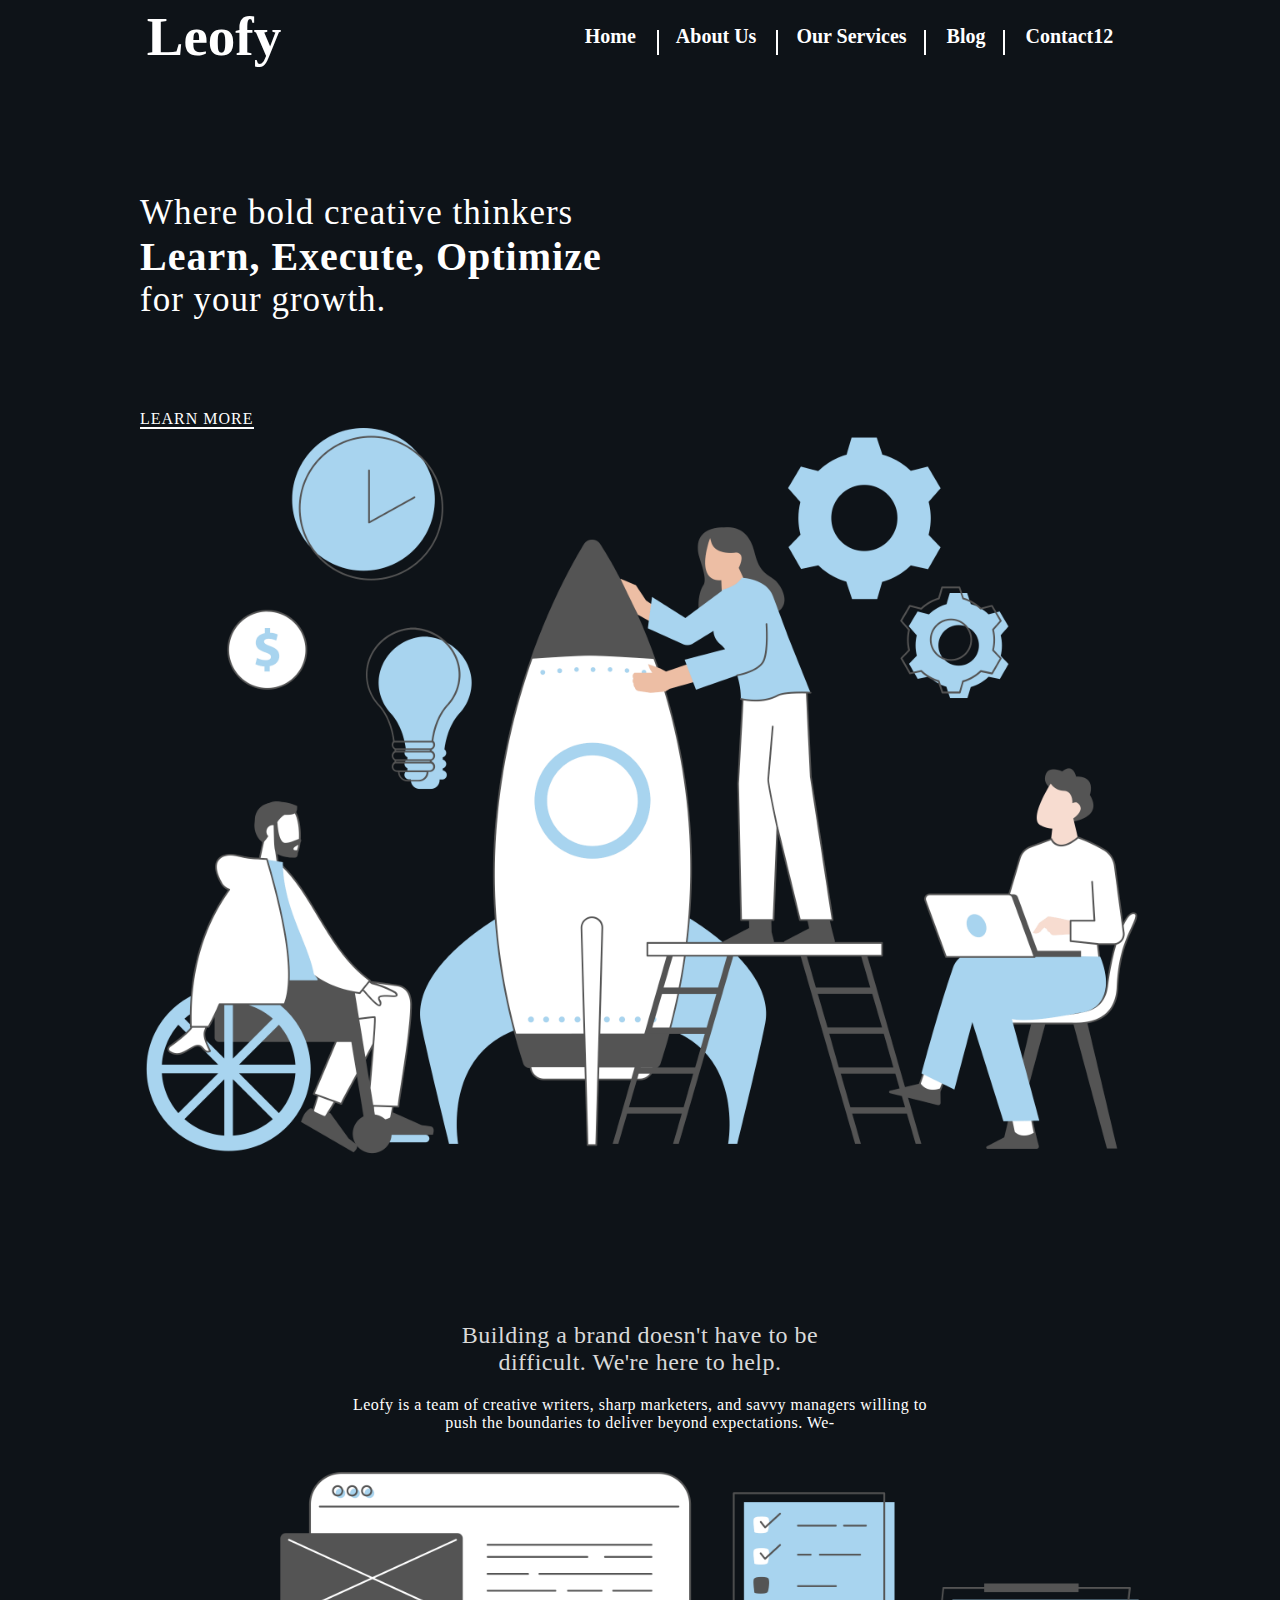
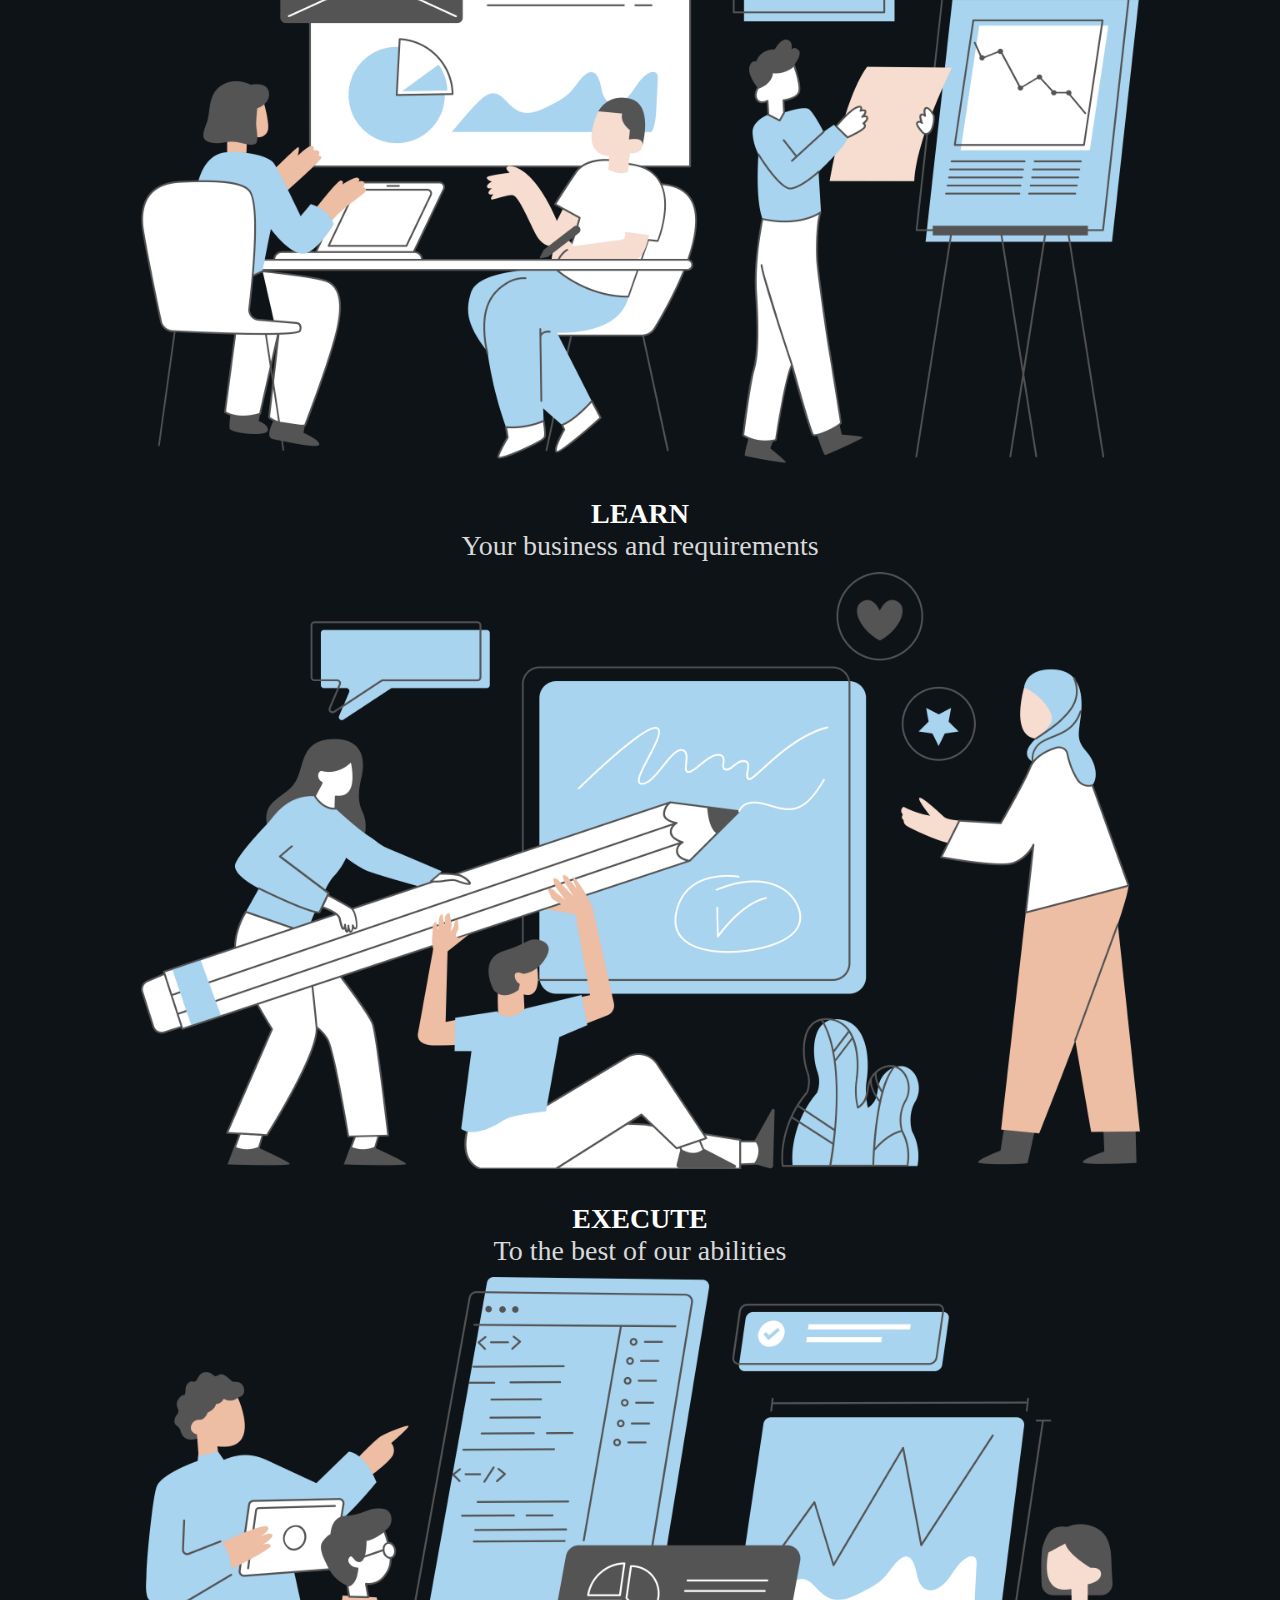
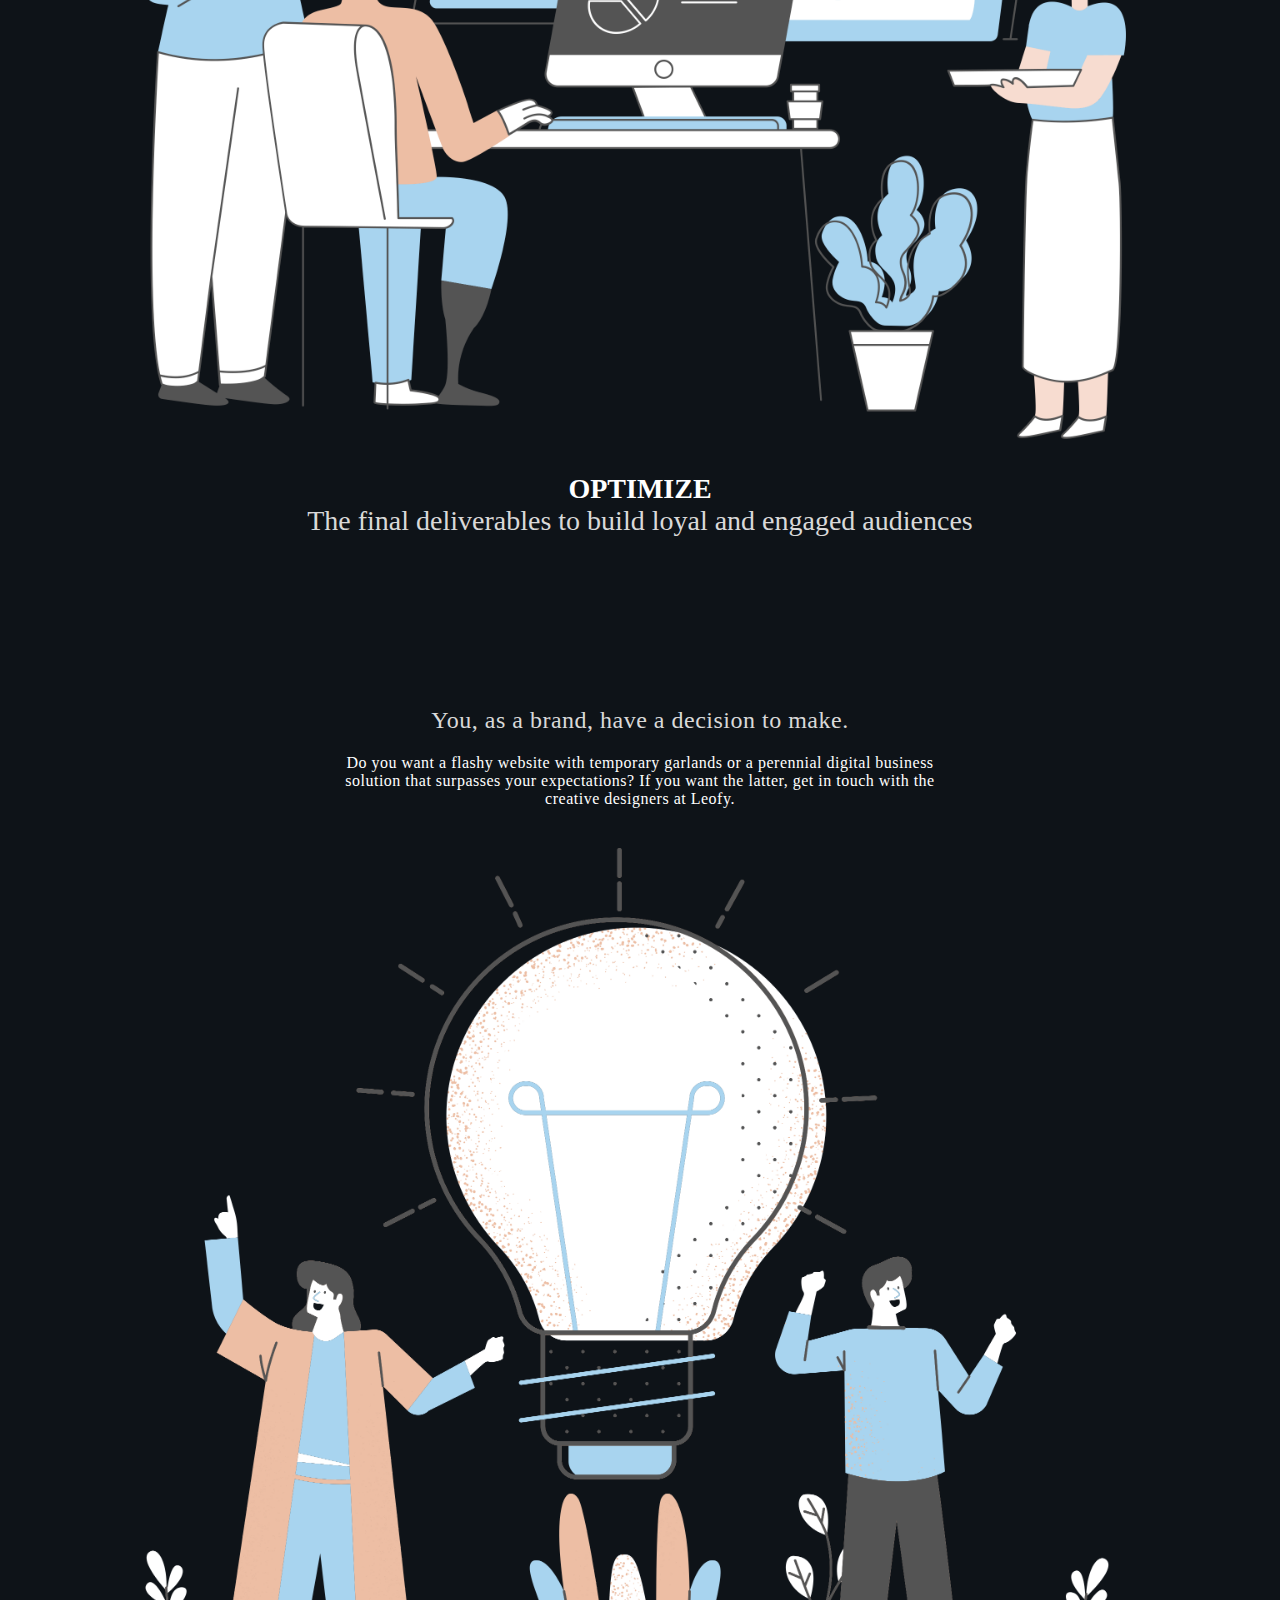
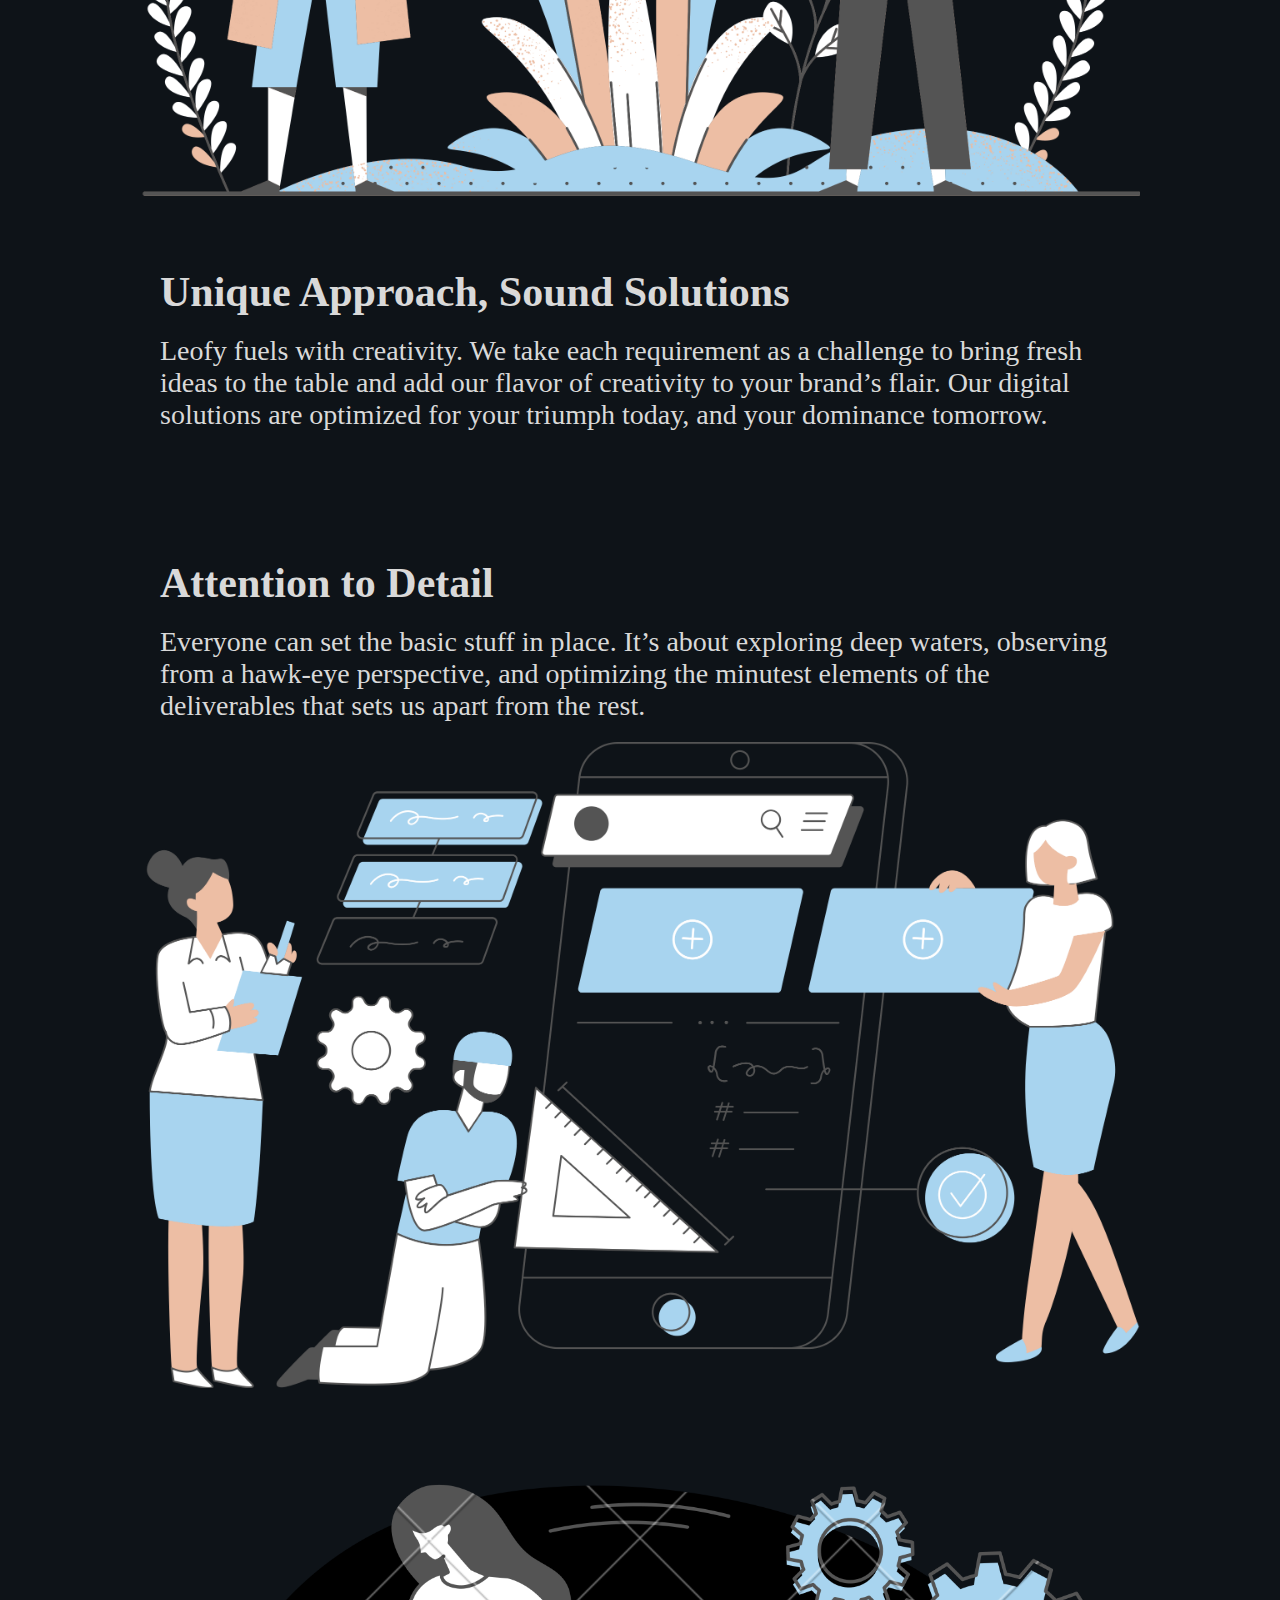
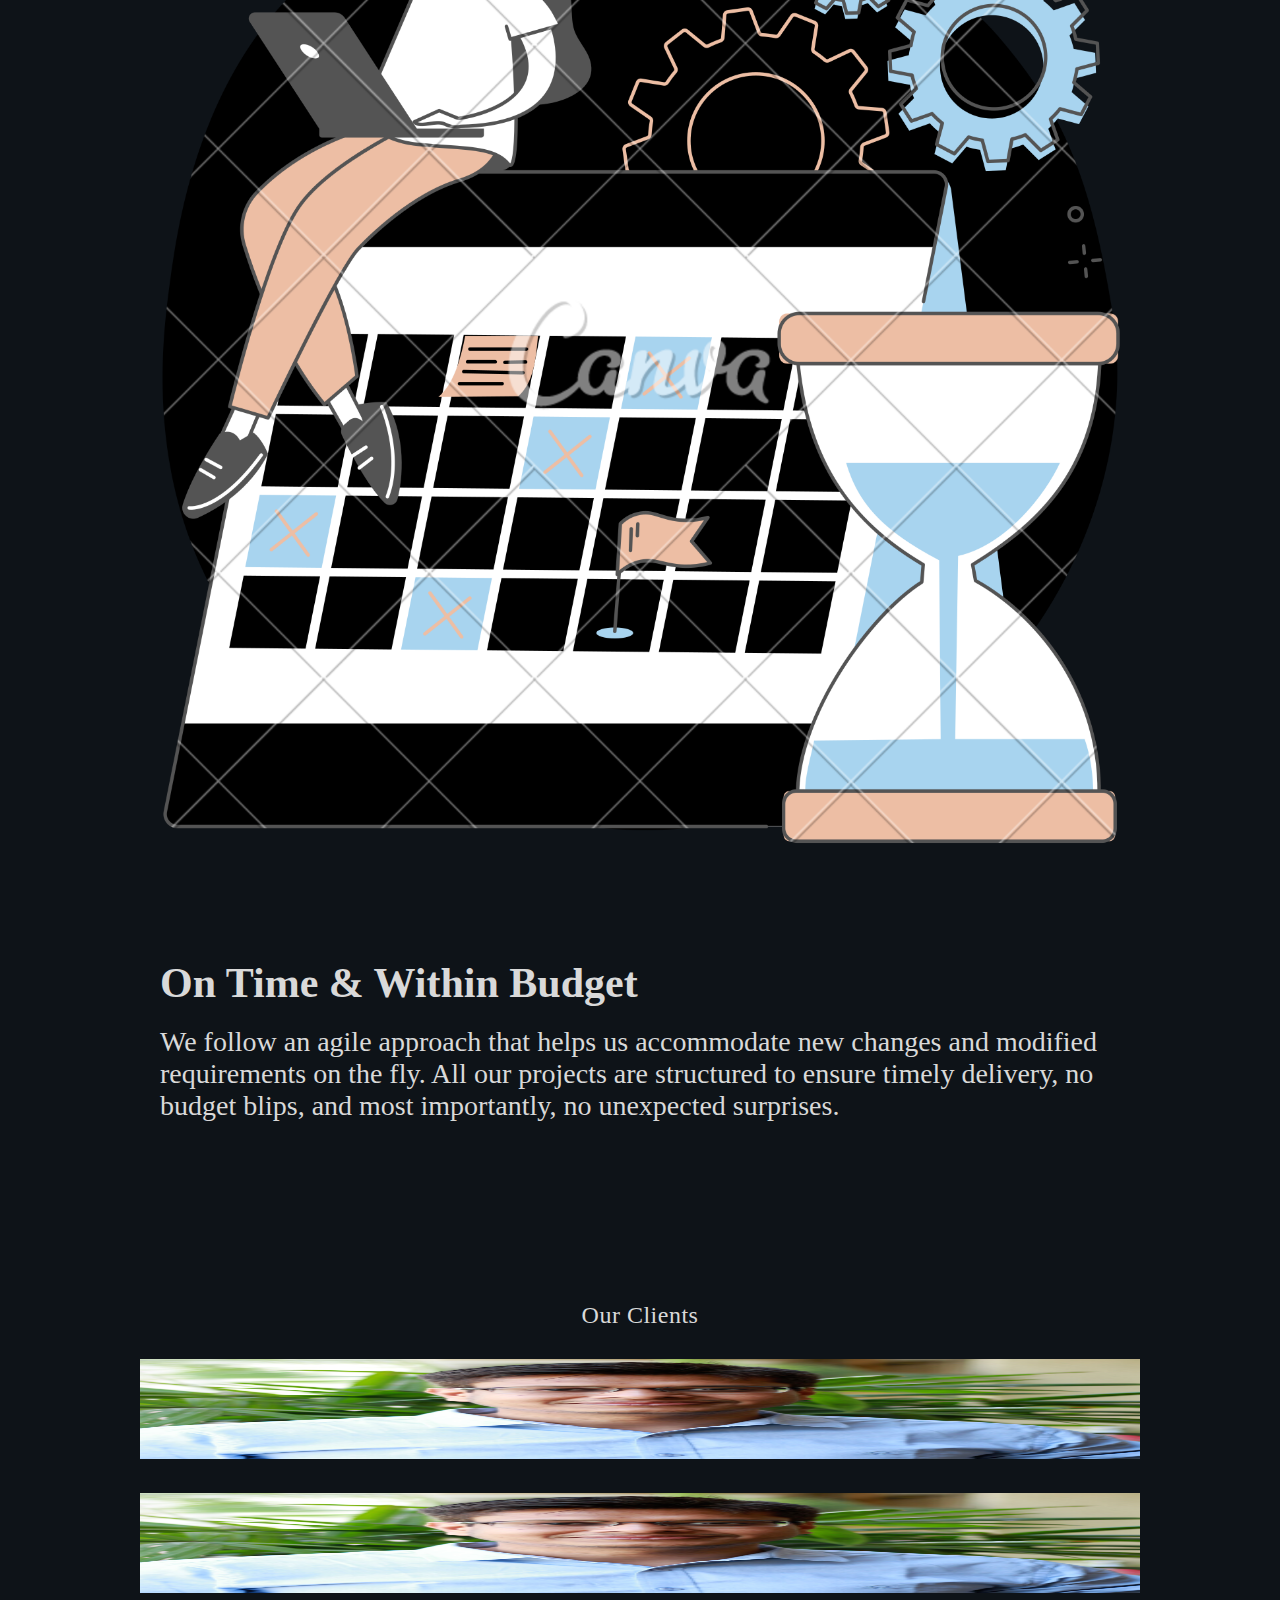
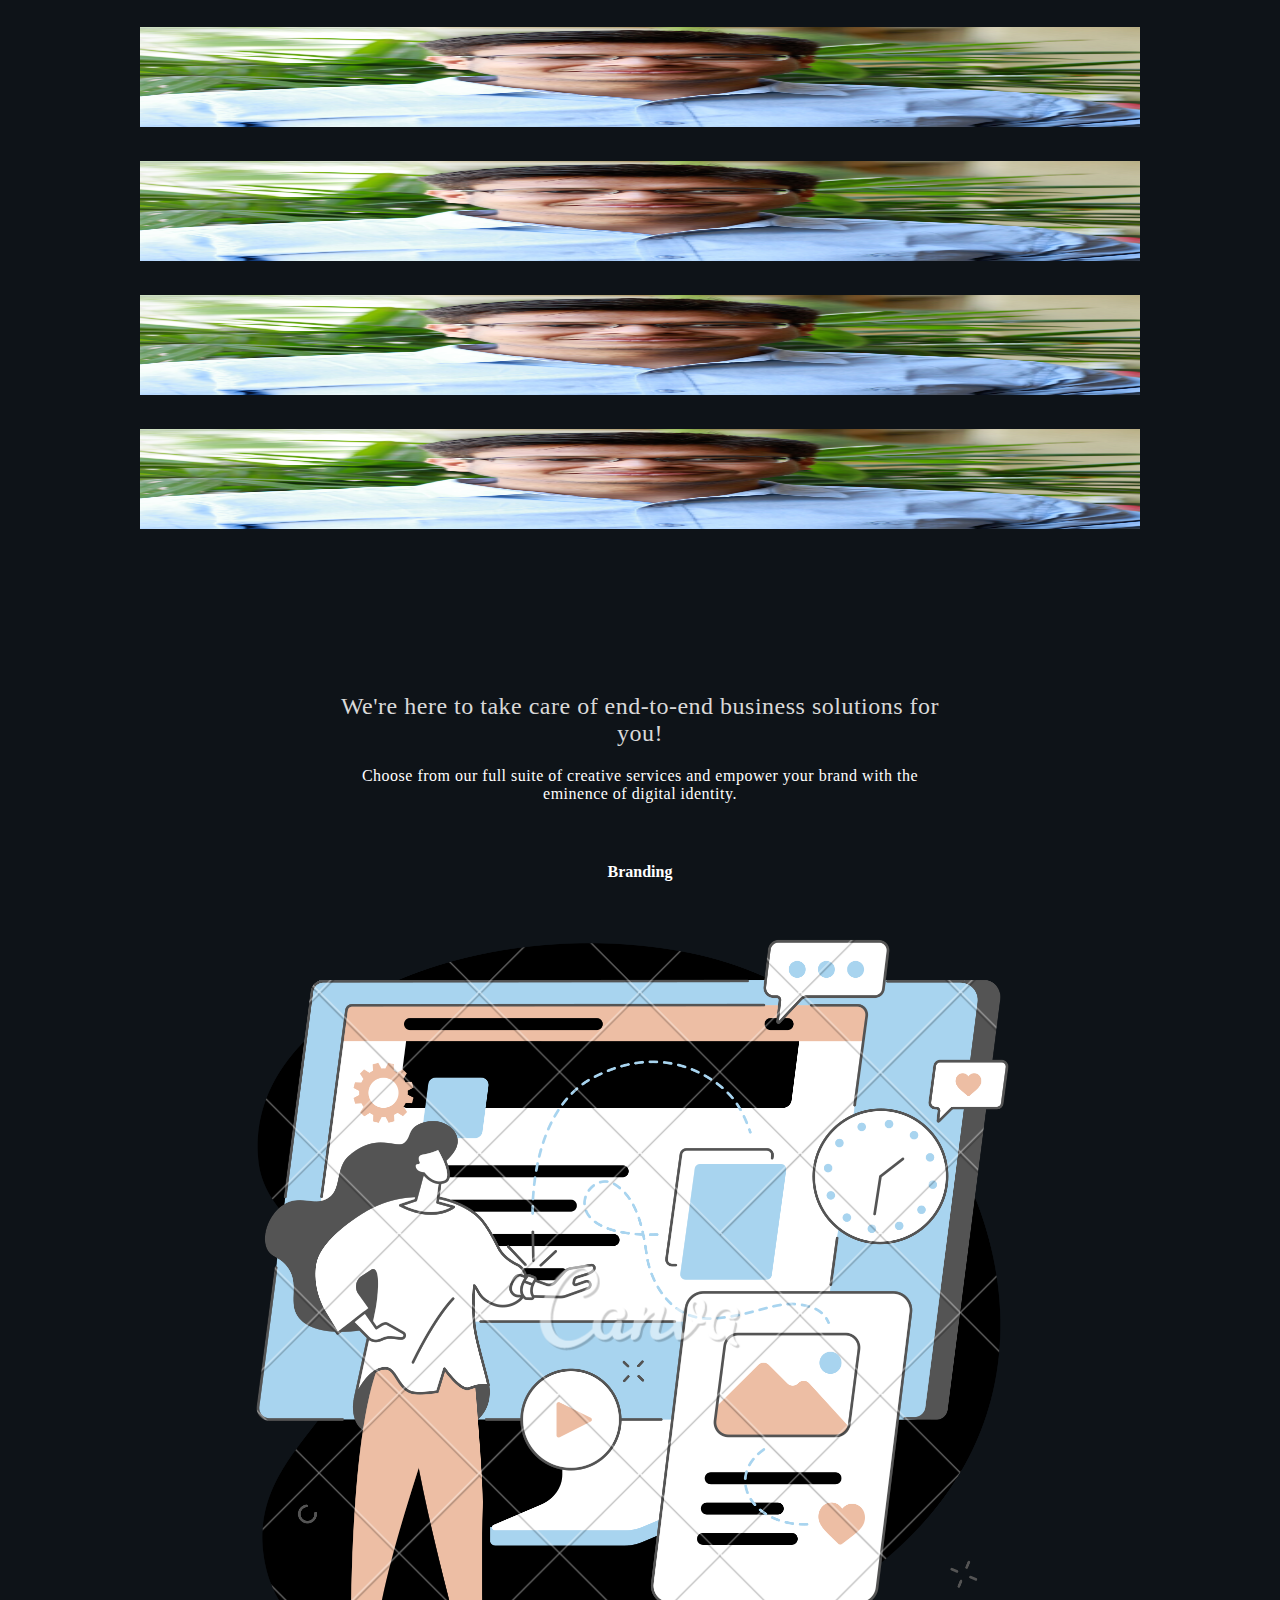
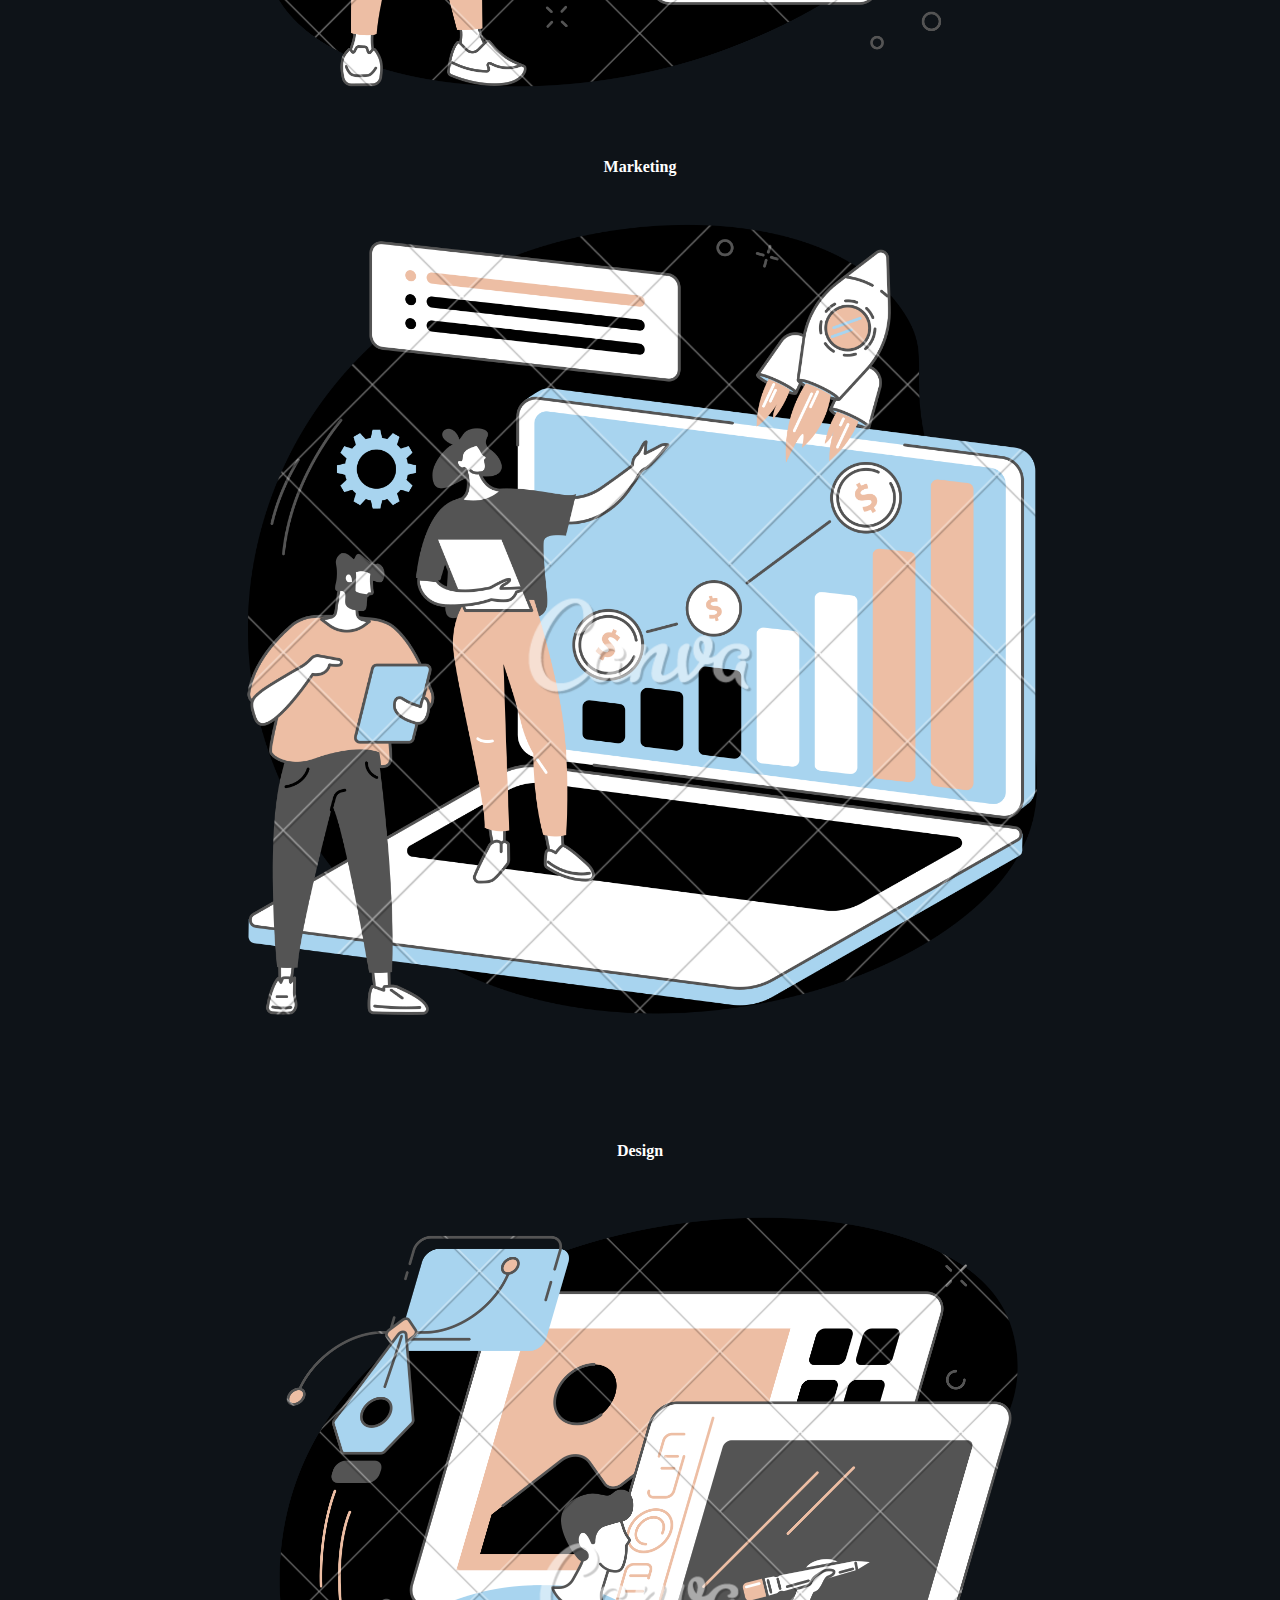
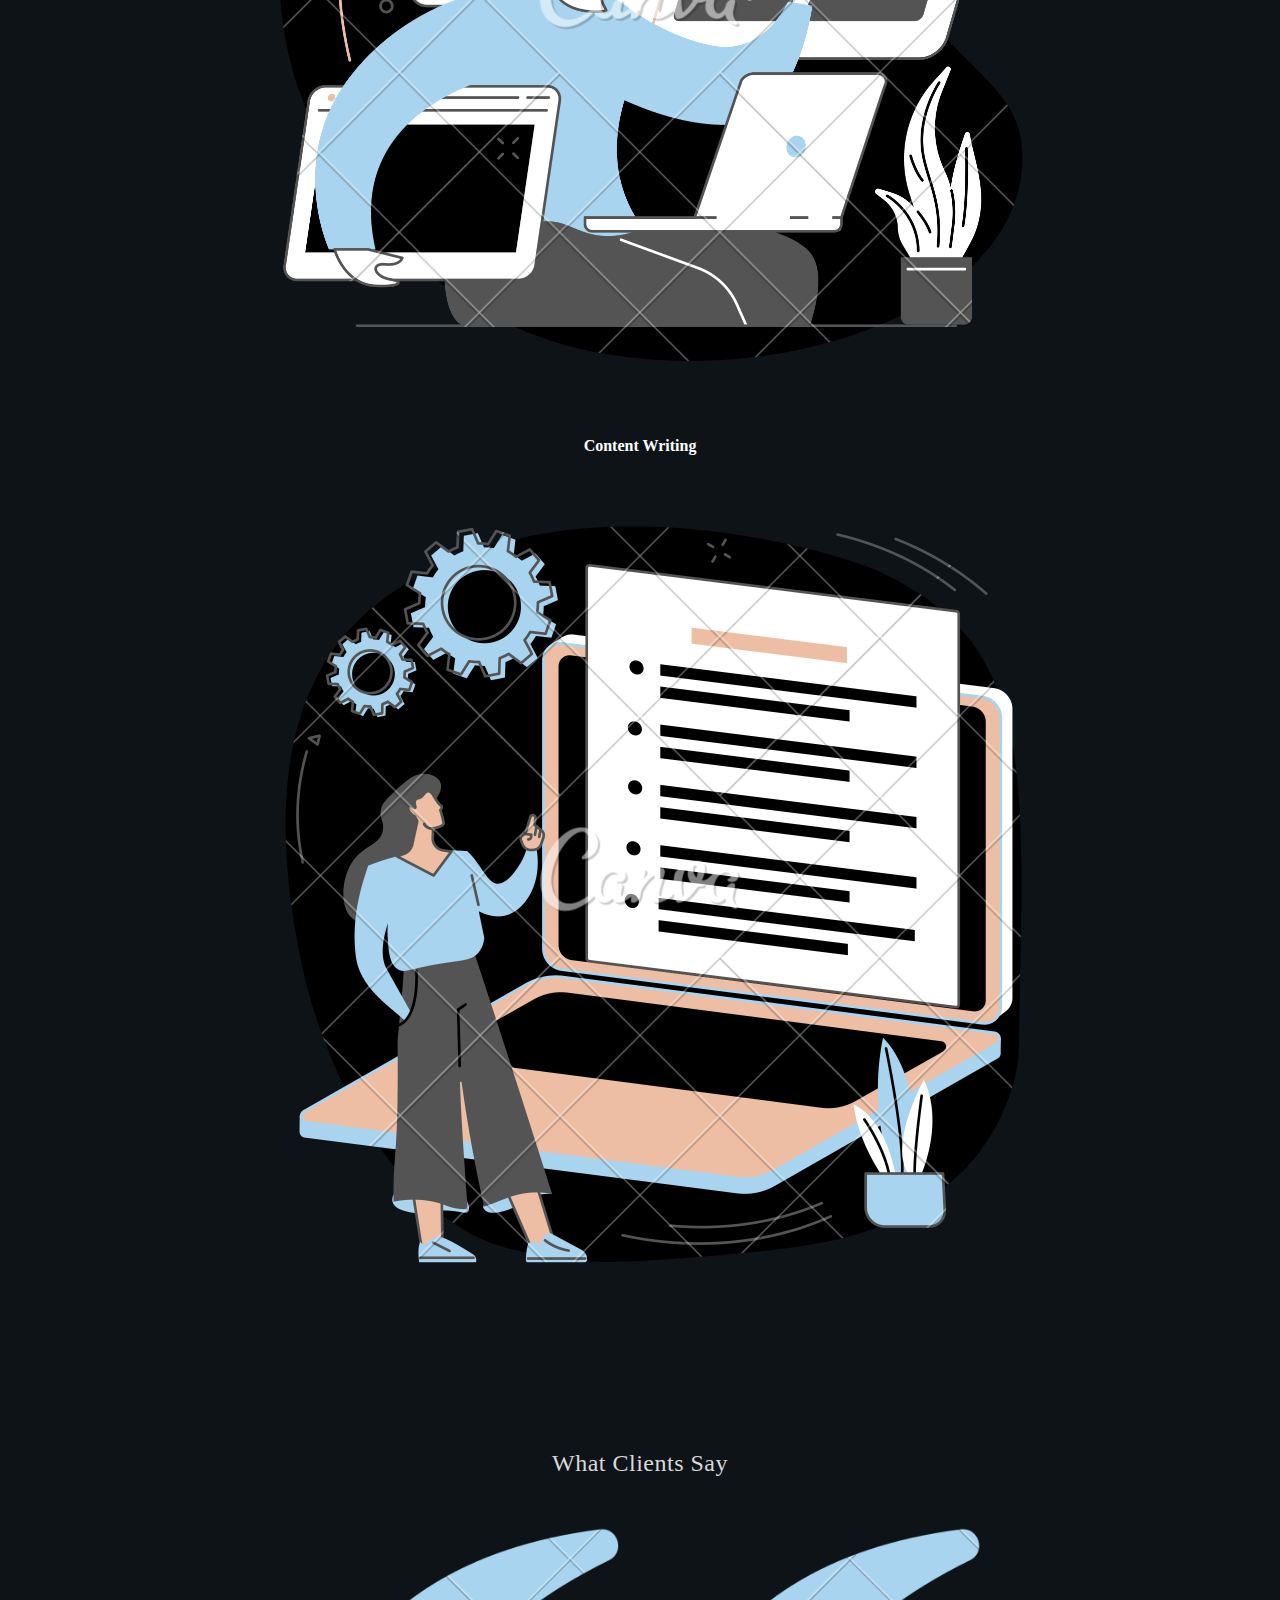
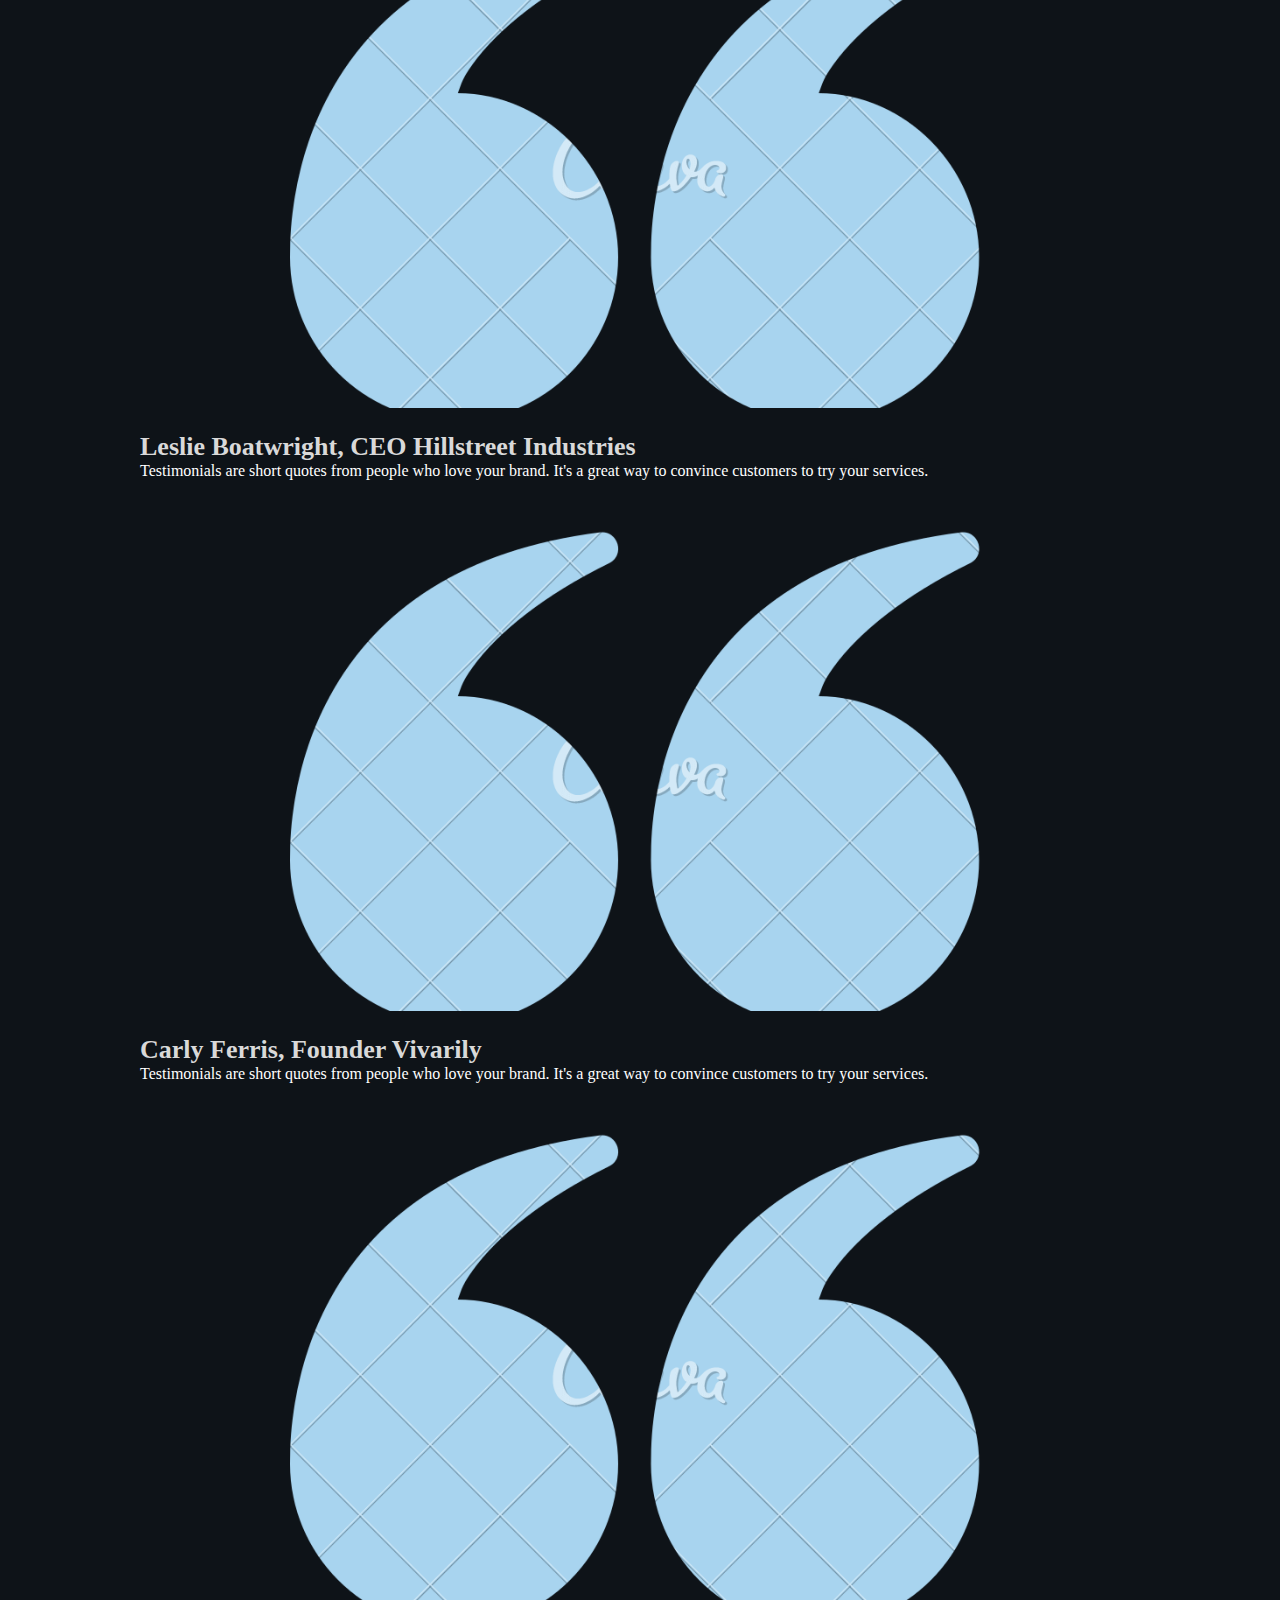
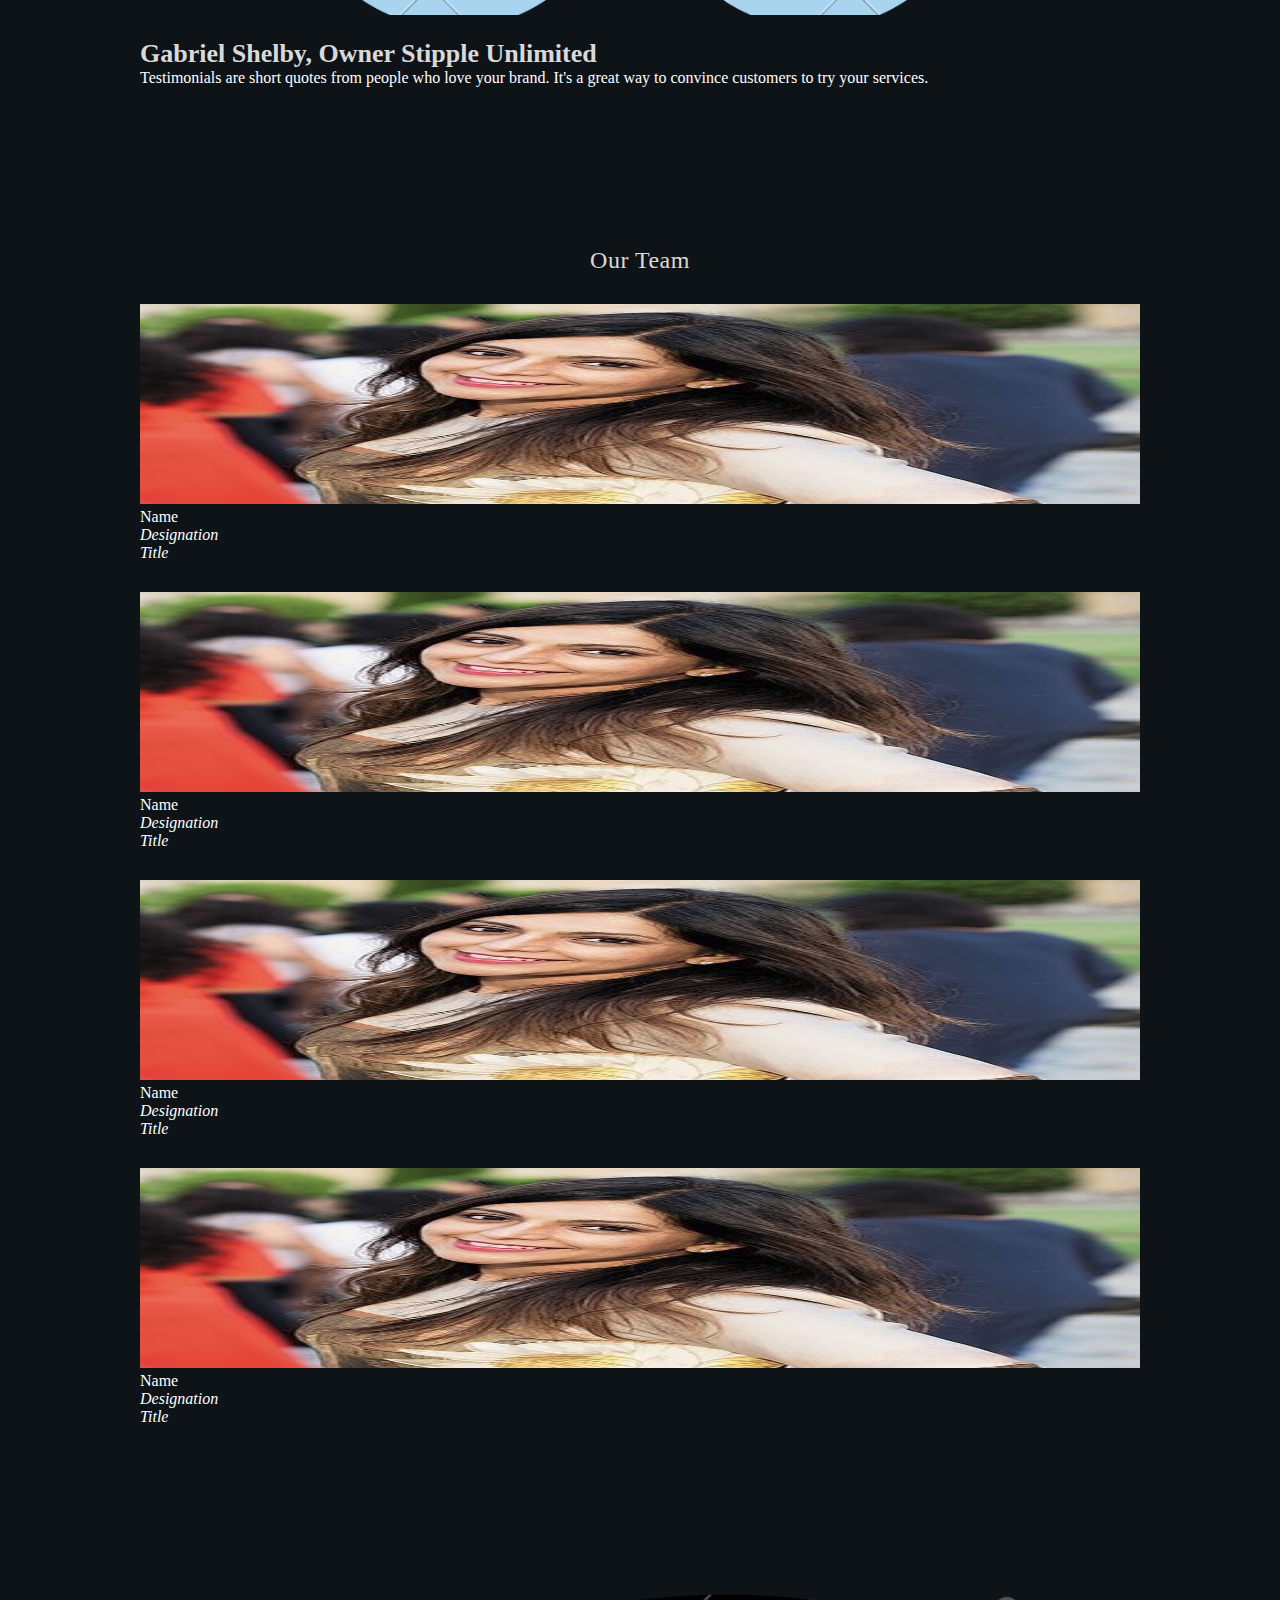
<file: index.html>
<!DOCTYPE html>
<html lang="en">
  <head>
    <meta charset="UTF-8" />
    <meta http-equiv="X-UA-Compatible" content="IE=edge" />
    <meta name="viewport" content="width=device-width, initial-scale=1.0" />
    <link
      href="https://cdn.jsdelivr.net/npm/bootstrap@5.3.0-alpha1/dist/css/bootstrap.min.css"
      rel="stylesheet"
      integrity="sha384-GLhlTQ8iRABdZLl6O3oVMWSktQOp6b7In1Zl3/Jr59b6EGGoI1aFkw7cmDA6j6gD"
      crossorigin="anonymous"
    />
    <link
      rel="stylesheet"
      href="https://cdnjs.cloudflare.com/ajax/libs/font-awesome/6.2.1/css/all.min.css"
      integrity="sha512-MV7K8+y+gLIBoVD59lQIYicR65iaqukzvf/nwasF0nqhPay5w/9lJmVM2hMDcnK1OnMGCdVK+iQrJ7lzPJQd1w=="
      crossorigin="anonymous"
      referrerpolicy="no-referrer"
    />
    <link rel="stylesheet" href="style.css" />
    <title>LEOFY Project</title>
  </head>
  <body style="background-color: rgb(14, 19, 24)">
    <header>
      <div class="left-logo">
        <h1><a href="index.html">Leofy</a></h1>
      </div>
      <div class="right-nav">
        <ul class="navbar-rgt">
          <li><a href="index.html">Home</a></li>
          <li class="aft"><a href="index.html">About Us</a></li>
          <li class="aft-01"><a href="index.html">Our Services</a></li>
          <li class="aft-02"><a href="blog-index.html">Blog</a></li>
          <li><a href="index.html">Contact12</a></li>
        </ul>
      </div>
      <div class="logo-icon">
        <i id="myBtn" class="fa-solid fa-bars"></i>
      </div>
      
      <div id="myModal" class="edkt-modal">

        <div class="edkt-modal-content">
          <div class="right-nav">
            <ul class="navbarr-rgt">
              <li><a href="index.html">Home</a></li>
              <li class="aftt"><a href="index.html">About Us</a></li>
              <li class="aftt-01"><a href="index.html">Our Services</a></li>
              <li class="aftt-02"><a href="index.html">Blog</a></li>
              <li><a href="index.html">Contact</a></li>
            </ul>
          </div>
        </div>
      </div>
 
    </header>
    <section id="section-body-01">
      <div class="container">
        <div class="row">
          <div class="col-lg-6 col-sm-12">
            <div class="sec-01-text">
              <span>Where bold creative thinkers</span>
              <span>Learn, Execute, Optimize</span>
              <span>for your growth.</span>
              <div class="learnbtn">
                <a href="index.html" class="sec-01-link">LEARN MORE</a>
              </div>
            </div>
          </div>
          <div class="col-lg-6 col-sm-12">
            <div class="sec-01-img">
              <img src="./images/sec-01-img.png" alt="" />
            </div>
          </div>
        </div>
      </div>
    </section>

    <section id="section-body-02">
      <div class="container">
        <div class="row">
          <center>
            <h2 class="sec-02-heading text-center">
              Building a brand doesn't have to be <br />
              difficult. We're here to help.
            </h2>
          </center>
          <center>
            <p class="sec-02-para text-center">
              Leofy is a team of creative writers, sharp marketers, and savvy
              managers willing to push the boundaries to deliver beyond
              expectations. We-
            </p>
          </center>
          <div class="col-lg-4 col-sm-12">
            <div class="sec-02-build-card">
              <div class="build-img">
                <img src="./images/sec-02-buildimg-01.png" alt="" />
              </div>
              <div class="build-cont">
                <h4>LEARN</h4>
                <p>Your business and requirements</p>
              </div>
            </div>
          </div>
          <div class="col-lg-4 col-sm-12">
            <div class="sec-02-build-card">
              <div class="build-img">
                <img src="./images/sec-02-buildimg-02.png" alt="" />
              </div>
              <div class="build-cont">
                <h4>EXECUTE</h4>
                <p>To the best of our abilities</p>
              </div>
            </div>
          </div>
          <div class="col-lg-4 col-sm-12">
            <div class="sec-02-build-card">
              <div class="build-img">
                <img src="./images/sec-02-buildimg-03.png" alt="" />
              </div>
              <div class="build-cont">
                <h4>OPTIMIZE</h4>
                <p>
                  The final deliverables to build loyal and engaged audiences
                </p>
              </div>
            </div>
          </div>
        </div>
      </div>
    </section>

    <section id="section-body-03">
      <div class="container">
        <div class="row">
          <center>
            <h2 class="sec-03-heading text-center">
              You, as a brand, have a decision to make.
            </h2>
          </center>
          <center>
            <p class="sec-03-para text-center">
              Do you want a flashy website with temporary garlands or a
              perennial digital business solution that surpasses your
              expectations? If you want the latter, get in touch with the
              creative designers at Leofy.
            </p>
          </center>
          <div class="col-lg-4 col-sm-12">
            <div class="sec-03-img">
              <img src="./images/sec-03-img01.png" alt="" />
            </div>
          </div>
          <div class="col-lg-8 col-sm-12">
            <div class="sec-03-cont">
              <h4>Unique Approach, Sound Solutions</h4>
              <p>
                Leofy fuels with creativity. We take each requirement as a
                challenge to bring fresh ideas to the table and add our flavor
                of creativity to your brand’s flair. Our digital solutions are
                optimized for your triumph today, and your dominance tomorrow.
              </p>
            </div>
          </div>
        </div>
        <!--  -->
        <div class="row mbt-0">
          <div class="col-lg-8 col-sm-12">
            <div class="sec-03-cont">
              <h4>Attention to Detail</h4>
              <p>
                Everyone can set the basic stuff in place. It’s about exploring
                deep waters, observing from a hawk-eye perspective, and
                optimizing the minutest elements of the deliverables that sets
                us apart from the rest.
              </p>
            </div>
          </div>
          <div class="col-lg-4 col-sm-12">
            <div class="sec-03-img">
              <img src="./images/sec-03-img02.png" alt="" />
            </div>
          </div>
        </div>
        <div class="row">
          <div class="col-lg-4 col-sm-12">
            <div class="sec-03-img">
              <img src="./images/sec-03-img03.png" alt="" />
            </div>
          </div>
          <div class="col-lg-8 col-sm-12">
            <div class="sec-03-cont">
              <h4>On Time & Within Budget</h4>
              <p>
                We follow an agile approach that helps us accommodate new
                changes and modified requirements on the fly. All our projects
                are structured to ensure timely delivery, no budget blips, and
                most importantly, no unexpected surprises.
              </p>
            </div>
          </div>
        </div>
      </div>
    </section>

    <section id="section-body-04">
      <div class="container">
        <div class="row">
          <center>
            <h2 class="sec-04-heading text-center">Our Clients</h2>
          </center>
          <div class="col-lg-2 col-sm-12">
            <div class="client-img">
              <img src="./images/Jitendra.png" alt="" />
            </div>
          </div>
          <div class="col-lg-2 col-sm-12">
            <div class="client-img">
              <img src="./images/Jitendra.png" alt="" />
            </div>
          </div>
          <div class="col-lg-2 col-sm-12">
            <div class="client-img">
              <img src="./images/Jitendra.png" alt="" />
            </div>
          </div>
          <div class="col-lg-2 col-sm-12">
            <div class="client-img">
              <img src="./images/Jitendra.png" alt="" />
            </div>
          </div>
          <div class="col-lg-2 col-sm-12">
            <div class="client-img">
              <img src="./images/Jitendra.png" alt="" />
            </div>
          </div>
          <div class="col-lg-2 col-sm-12">
            <div class="client-img">
              <img src="./images/Jitendra.png" alt="" />
            </div>
          </div>
        </div>
      </div>
    </section>

    <section id="section-body-05">
      <div class="container">
        <div class="row">
          <center>
            <h2 class="sec-05-heading text-center">
              We're here to take care of end-to-end business solutions for you!
            </h2>
          </center>
          <center>
            <p class="sec-05-para text-center">
              Choose from our full suite of creative services and empower your
              brand with the eminence of digital identity.
            </p>
          </center>
          <div class="col-lg-6 col-sm-12">
            <div class="sec-05-img">
              <h4>Branding</h4>
              <img src="./images/sec-05-img1.png" alt="" />
            </div>
          </div>
          <div class="col-lg-6 col-sm-12">
            <div class="sec-05-img">
              <h4>Marketing</h4>
              <img src="./images/sec-05-img2.png" alt="" />
            </div>
          </div>
          <div class="col-lg-6 col-sm-12">
            <div class="sec-05-img">
              <h4>Design</h4>
              <img src="./images/sec-05-img3.png" alt="" />
            </div>
          </div>
          <div class="col-lg-6 col-sm-12">
            <div class="sec-05-img">
              <h4>Content Writing</h4>
              <img src="./images/sec-05-img4.png" alt="" />
            </div>
          </div>
        </div>
      </div>
    </section>

    <section id="section-body-06">
      <div class="container">
        <div class="row">
          <center><h2 class="sec-06-heading">What Clients Say</h2></center>
          <div class="col-lg-4 col-sm-12">
            <div class="div-icon">
              <img src="./images/sec-06-img1.png" alt="" />
            </div>
            <div class="div-icon-cont text-center">
              <h4>Leslie Boatwright, CEO Hillstreet Industries</h4>
              <p>
                Testimonials are short quotes from people who love your brand.
                It's a great way to convince customers to try your services.
              </p>
            </div>
          </div>
          <div class="col-lg-4 col-sm-12">
            <div class="div-icon">
              <img src="./images/sec-06-img1.png" alt="" />
            </div>
            <div class="div-icon-cont text-center">
              <h4>Carly Ferris, Founder Vivarily</h4>
              <p>
                Testimonials are short quotes from people who love your brand.
                It's a great way to convince customers to try your services.
              </p>
            </div>
          </div>
          <div class="col-lg-4 col-sm-12">
            <div class="div-icon">
              <img src="./images/sec-06-img1.png" alt="" />
            </div>
            <div class="div-icon-cont text-center">
              <h4>Gabriel Shelby, Owner Stipple Unlimited</h4>
              <p>
                Testimonials are short quotes from people who love your brand.
                It's a great way to convince customers to try your services.
              </p>
            </div>
          </div>
        </div>
      </div>
    </section>

    <section id="section-body-07">
      <div class="container">
        <div class="row">
          <center><h2 class="sec-07-heading">Our Team</h2></center>
          <div class="col-lg-3 col-sm-12">
            <div class="sec-07-team-img">
              <img src="./images/Sweta.jpeg" alt="" />
            </div>
            <div class="team-img-cont text-center">
              <span>Name</span>
              <span><i>Designation</i></span>
              <span><i>Title</i></span>
            </div>
          </div>
          <div class="col-lg-3 col-sm-12">
            <div class="sec-07-team-img">
              <img src="./images/Sweta.jpeg" alt="" />
            </div>
            <div class="team-img-cont text-center">
              <span>Name</span>
              <span><i>Designation</i></span>
              <span><i>Title</i></span>
            </div>
          </div>
          <div class="col-lg-3 col-sm-12">
            <div class="sec-07-team-img">
              <img src="./images/Sweta.jpeg" alt="" />
            </div>
            <div class="team-img-cont text-center">
              <span>Name</span>
              <span><i>Designation</i></span>
              <span><i>Title</i></span>
            </div>
          </div>
          <div class="col-lg-3 col-sm-12">
            <div class="sec-07-team-img">
              <img src="./images/Sweta.jpeg" alt="" />
            </div>
            <div class="team-img-cont text-center">
              <span>Name</span>
              <span><i>Designation</i></span>
              <span><i>Title</i></span>
            </div>
          </div>
        </div>
      </div>
    </section>

    <section id="section-body-08">
      <div class="container">
        <div class="row">
          <div class="col-lg-6 col-sm-12">
            <div class="sec-08-img">
              <img src="./images/sec-08-img1.png" alt="" />
            </div>
          </div>
          <div class="col-lg-6 col-sm-12">
            <div class="sec-08-cont">
              <h2>Make your mark in the digital world with Leofy.</h2>
              <a href="index.html" class="sec-08-link">WORK WITH US</a>
            </div>
          </div>
        </div>
      </div>
    </section>

    <section id="section-body-09">
      <div class="container">
        <div class="row">
          <div class="col-12">
            <center>
              <h2 class="sec-09-heading head">
                Revolutions Happen, When We Work TOGETHER!
              </h2>
            </center>
            <center>
              <p class="sec-09-para paragraph">
                We are a value-driven team inspired by ideas of today and
                solutions of tomorrow. Get in touch with us to get started.
              </p>
            </center>
          </div>
        </div>
        
        <div class="all">
          <div class="row">
            <div class="col-lg-6 col-sm-12">
              <input type="text" id="fname" name="firstname" placeholder="first Name*">
            </div>
            <div class="col-lg-6 col-sm-12">
              <input type="text" id="fname" name="lasrname" placeholder="last Name*">
            </div>
            <div class="col-lg-6 col-sm-12">
              <input type="text" id="fname" name="email" placeholder="email*">
            </div>
            <div class="col-lg-6 col-sm-12">
              <input type="text" id="fname" name="companyname" placeholder="company name*">
            </div>
            <div class="col-12">
              <label for="text">Tell us little about what you're business,or what is it that you're looking for.</label>
              <input type="text" id="fname" name="tellus">
            </div>
            <div class="sec-09-cont">              
              <a href="index.html" class="sec-09-link" onclick="alert('Your Message Send Sucessfully')">SEND MESSAGE</a>
            </div>
          </div>
        </div>
      </div>
    </section>
    <section id="section-body-10">
      <div class="container">
        <div class="row">
          <div class="col-lg-4 col-sm-12">
            <div class="leofy">
              <h1>Leofy</h1>
              <p>Where Bold Creative Thinker Learn, Execute, and Optimize for your Growth.</p>
            </div>
          </div>
          <div class="col-lg-4 col-sm-12">
            <ul class="quickandcontact">
              <h2>Quick Links</h2>
              <li>
                <a href="index.html">About</a>
              </li>
              <li>
                <a href="index.html">Our Services</a>
              </li>
              <li>
                <a href="index.html">Blogs</a>
              </li>
              <li>
                <a href="index.html">Terms of service</a>
              </li>
              <li>
                <a href="index.html">Privacy Policy</a>
              </li>
            </ul>
          </div>
          <div class="col-lg-4 col-sm-12">
            <ul class="quickandcontact">
              <h2>Contact Us</h2>
              <li>
                <a href="tel: +918209049180">Phone: +91 82090 49180</a>
              </li>
              <li>
                <a href="http://www.gmail.com/">Email: leofy.in@gmail.com</a>
              </li>
            </ul>
            <div class="social-icon">
              <a href="https://www.instagram.com/"><i class="fa-brands fa-instagram instatwit"></i></a>
              <a href="https://www.facebook.com/"><i class="fa-brands fa-facebook-f facelink"></i></a>
              <a href="https://www.twitter.com/"><i class="fa-brands fa-twitter instatwit"></i></a>
              <a href="https://www.linkedin.com/"><i class="fa-brands fa-linkedin-in facelink"></i></a>
            </div>
          </div>
          <div class="copyright">
            <p><i class="fa-regular fa-copyright"></i> Copyright Leofy.All Rights Reserved</p>
          </div>
        </div>
      </div>
    </section>
    <script>
      var modal = document.getElementById("myModal");
      var btn = document.getElementById("myBtn");
      var span = document.getElementsByClassName("close")[0];
      
      btn.addEventListener('click', displayMenu)
     function displayMenu() {
        modal.classList.toggle("active");
     
        if (btn.classList.contains('fa-bars')) {
          btn.classList.remove('fa-bars');
          btn.classList.add('fa-times');
        } else {
          btn.classList.remove('fa-times');
          btn.classList.add('fa-bars');
        }
      }
      </script>
    <script
      src="https://cdn.jsdelivr.net/npm/bootstrap@5.3.0-alpha1/dist/js/bootstrap.bundle.min.js"
      integrity="sha384-w76AqPfDkMBDXo30jS1Sgez6pr3x5MlQ1ZAGC+nuZB+EYdgRZgiwxhTBTkF7CXvN"
      crossorigin="anonymous"
    ></script>
  </body>
</html>
</file>
<file: style.css>
* {
  margin: 0;
  padding: 0;
}

header {
  display: flex;
  justify-content: space-around;
  align-items: center;
  padding: 5px;
}

.left-logo h1 a {
  text-decoration: none;
  color: #ffffff;
  font-size: 55px;
}

.navbar-rgt li a {
  text-decoration: none;
  color: #ffffff;
  font-size: 20px;
}

.navbar-rgt li {
  list-style: none;
  margin: 10px;
  padding: 10px;
  font-weight: 600;
  transition: all 0.3s ease-in-out;
}

.navbar-rgt li:hover {
  text-shadow: 0 1px 0 #ccc, 0 2px 0 #333, 0 1px 0 #bbb,
    0 4px 1px rgb(0 0 0 / 10%), 0 0 5px rgb(0 0 0 / 10%),
    0 1px 3px rgb(0 0 0 / 30%), 0 3px 5px rgb(0 0 0 / 20%),
    0 5px 10px rgb(0 0 0 / 25%);
}

.navbar-rgt {
  display: flex;
  margin-bottom: 0px;
}

.aft {
  position: relative;
}

.aft::before {
  position: absolute;
  content: " ";
  width: 2px;
  height: 25px;
  top: 15px;
  left: -9px;
  background-color: #ffffff;
}

.aft-01 {
  position: relative;
}

.aft-01::after {
  position: absolute;
  content: " ";
  height: 25px;
  width: 2px;
  top: 15px;
  left: -10px;
  background-color: #ffffff;
}

.aft-01::before {
  position: absolute;
  content: " ";
  height: 25px;
  width: 2px;
  right: -9px;
  top: 15px;
  background-color: #ffffff;
}

.aft-02 {
  position: relative;
}

.aft-02::after {
  position: absolute;
  content: " ";
  width: 2px;
  height: 25px;
  top: 15px;
  right: -10px;
  background-color: #ffffff;
}
.logo-icon {
  color: white;
  font-size: 25px;
}
.logo-icon{
  display: none;
}

header {
  position: relative;
}
div#myModal {
  position: absolute;
  top: 100%;
  left: 0;
  right: 0;
  height: 0;
  background-color: rgb(14, 19, 24);
  padding: 0 20px;
  visibility: hidden;
  transition: height 500ms ease, visibility 300ms ease;
  overflow: hidden;
  border-bottom: 5px solid white;
}
div#myModal.active {
  display: block;
  visibility: visible;
  transform: translateY(0%);
  top: calc(100% + 5px);
  height: 353px;

}

.close {
  color: #aaaaaa;
  float: right;
  font-size: 28px;
  font-weight: bold;
}

.close:hover,
.close:focus {
  color: #000;
  text-decoration: none;
  cursor: pointer;
}
.navbarr-rgt li {
  list-style: none;
  margin-top: 5px;
}
ul.navbarr-rgt {
  padding: 0px;
  margin-top: 30px;
}
.navbarr-rgt a {
  color: white;
  text-decoration: none;
  font-size: 23px;
}
.leftt-logo a {
  color: white;
  text-decoration: none;
  font-size: 45px;
}
#section-body-01,
#section-body-02,
#section-body-03,
#section-body-04,
#section-body-05,
#section-body-06,
#section-body-07 {
  padding: 5rem 140px;
}

.sec-01-text {
  display: grid;
  color: #ffffff;
  margin-top: 40px;
}

.sec-01-text span:nth-child(1) {
  font-size: 35px;
  font-weight: 300;
  letter-spacing: 1px;
}

.sec-01-text span:nth-child(2) {
  font-size: 40px;
  font-weight: 600;
  letter-spacing: 1px;
}
.learnbtn {
  margin-top: 90px;
}

.sec-01-text span:nth-child(3) {
  font-size: 35px;
  font-weight: 300;
  letter-spacing: 1px;
}

.sec-01-link {
  text-decoration: none;
  border-bottom: 2px solid #ffffff;
  width: 106px;
  color: #ffffff;
  margin-top: 60px;
  letter-spacing: 1px;
}

.sec-01-img img {
  width: 100%;
}

.sec-02-build-card {
  text-align: center;
}

.sec-02-heading,
.sec-03-heading,
.sec-04-heading,
.sec-05-heading,
.sec-06-heading,
.sec-07-heading,
.sec-09-heading {
  font-weight: 400;
  letter-spacing: 0.5px;
  color: rgb(217, 217, 217);
  width: 600px;
}

.sec-02-para,
.sec-03-para,
.sec-05-para,
.sec-09-para {
  font-weight: 400;
  margin-top: 20px;
  color: rgb(255, 255, 255);
  letter-spacing: 0.5px;
  margin-bottom: 40px;
  width: 600px;
}

.build-img img {
  width: 100%;
  height: auto;
}

.build-cont {
  padding: 10px;
  margin-top: 20px;
}

.build-cont h4 {
  color: #ffffff;
  font-weight: 700;
  font-size: 28px;
}

.build-cont p {
  font-weight: 300;
  font-size: 28px;
  color: rgb(217, 217, 217);
}

.sec-03-img img {
  width: 100%;
}

.sec-03-cont {
  padding: 20px;
}

.sec-03-cont p {
  font-weight: 400;
  font-style: normal;
  color: rgb(217, 217, 217);
  font-family: "YAEnTBpkzlo 0", _fb_, auto;
  font-size: 28px;
  margin-top: 20px;
  line-height: 55pxx;
}

.sec-03-cont h4 {
  font-family: "YAEnTBpkzlo 0", _fb_, auto;
  font-size: 42px;
  color: rgb(217, 217, 217);
  line-height: 45px;
  margin-top: 50px;
}

.mbt-0 {
  margin: 40px 0px;
}

.client-img {
  margin-top: 30px;
}

.client-img img {
  width: 100%;
  height: 100px;
}

.sec-05-img {
  text-align: center;
  color: #ffffff;
  padding: 20px 100px;
}

.sec-05-img h4 {
  color: #ffffff;
  font-weight: 700;
  margin-bottom: 30px;
}

.sec-05-img img {
  width: 100%;
}

.div-icon {
  padding: 20px 150px;
  margin-top: 30px;
}
.div-icon img {
  width: 100%;
}

.div-icon-cont h4 {
  font-size: 26px;
  font-weight: 700;
  color: rgb(217, 217, 217);
}

.div-icon-cont p {
  font-weight: 400;
  font-style: normal;
  color: rgb(255, 255, 255);
}

.sec-07-team-img {
  margin-top: 30px;
}

.sec-07-team-img img {
  width: 100%;
  height: 200px;
}

.team-img-cont {
  display: grid;
  color: #ffffff;
}

.sec-08-img img {
  width: 100%;
  height: auto;
}

.sec-08-img {
  padding: 50px;
}

.sec-08-cont h2 {
  font-weight: 400;
  font-size: 64px;
  font-style: normal;
  color: rgb(217, 217, 217);
}

.sec-08-cont {
  padding: 80px 20px;
}

.sec-08-link {
  text-decoration: none;
  display: block;
  border-bottom: 2px solid #ffffff;
  width: 126px;
  color: #ffffff;
  margin-top: 110px;
  letter-spacing: 1px;
}
h2.sec-09-heading.head {
  width: 895px;
  font-size: 40px;
}
p.sec-09-para.paragraph {
  font-size: 20px;
  width: 835px;
}
input#fname {
  color: white;
  background: rgb(14, 19, 24);
  border: none;
  width: 100%;
  border-bottom: 2px solid white;
  padding: 5px;
  margin-top: 50px;
}
input:focus-visible {
  outline: none;
}
#section-body-09 input::placeholder {
  color: white;
  text-transform: capitalize;
  font-size: 18px;
}
#section-body-09 input::-webkit-input-placeholder { /* Edge */
  color: #ffffff;
  text-transform: capitalize;
  font-size: 18px;
}

#section-body-09 input:-ms-input-placeholder { /* Internet Explorer 10-11 */
  color: #ffffff;
  text-transform: capitalize;
  font-size: 18px;
}
section#section-body-09 {
  padding: 100px 0px;
}
label {
  color: #ffffff;
  text-transform: capitalize;
  font-size: 16px;
  margin-top: 60px;
}
.all {
  padding: 0px 200px;
}
a.sec-09-link {
  color: white;
  font-size: 18px;
}
.sec-09-cont {
  text-align: center;
  margin-top: 70px;
}
.leofy h1 {
  color: white;
  font-size: 70px;
  margin-bottom: 25px;
}
.leofy p{
  color: #d9d9d9;
  font-size: 30px;
}
.quickandcontact li{
  list-style: none;
  font-size: 25px;
  margin-top: 6px;
}
.quickandcontact li a{
  color: #d9d9d9;
  text-decoration: none;
}
.quickandcontact h2{
  color: white;
  font-weight: 400;
  font-size: 40px;
  margin-bottom: 65px;
}
.social-icon {
  color: white;
  display: flex;
  font-size: 30px;
  align-items: center;
  padding-left: 2rem;
}
.facelink {
  padding: 5px 8px;
  background: white;
  border-radius: 5px;
  color: rgb(14, 19, 24);
  font-size: 20px;
}
.instatwit{
  padding: 5px 8px;
  background: rgb(14, 19, 24);
  border-radius: 5px;
  color: white;
  font-size: 30px;
}
.copyright {
  color: white;
  font-size: 30px;
  text-align: center;
  margin-top: 80px;
}
.copyright i{
  font-size: 18px;
}

@media screen and (min-width:320px) and (max-width:767px) {
    #section-body-01, #section-body-02, #section-body-03, #section-body-04, #section-body-05, #section-body-06, #section-body-07 {
      padding: 50px 0px;
    }
    .navbar-rgt{
      display: none;
    }
    .logo-icon{
      display: block;
    }
    .left-logo h1 a {
      text-decoration: none;
      color: #ffffff;
      font-size: 35px;
  }
  #section-body-01{
    padding-top: 0px;
  }
    .all {
      padding: 0px;
    }
    h2.sec-09-heading.head {
      width: 283px;
      font-size: 25px;
    }
    p.sec-09-para.paragraph {
      font-size: 14px;
      width: 285px;
    }
    .sec-02-heading, .sec-03-heading, .sec-04-heading, .sec-05-heading, .sec-06-heading, .sec-07-heading, .sec-09-heading {
      font-weight: 400;
      letter-spacing: 0.5px;
      color: rgb(217, 217, 217);
      width: 285px;
    }
    .sec-02-para, .sec-03-para, .sec-05-para, .sec-09-para {
      font-weight: 400;
      margin-top: 20px;
      color: rgb(255, 255, 255);
      letter-spacing: 0.5px;
      margin-bottom: 40px;
      width: 285px;
    }
    input#fname {
      color: white;
      background: rgb(14, 19, 24);
      border: none;
      width: 100%;
      border-bottom: 2px solid white;
      padding: 5px;
      margin-top: 20px;
    }
    label {
      color: #ffffff;
      text-transform: capitalize;
      font-size: 14px;
      margin-top: 20px;
    }
    .client-img img {
      width: 100%;
      height: auto;
  }
    .sec-09-cont {
      text-align: center;
      margin-top: 20px;
    }
    section#section-body-09 {
      padding: 50px 0px;
    }
    .sec-01-text span:nth-child(1) {
      font-size: 21px;
      font-weight: 300;
      letter-spacing: 1px;
  }
  .sec-01-text span:nth-child(2) {
    font-size: 23px;
    font-weight: 600;
    letter-spacing: 1px;
}
.sec-01-text span:nth-child(3) {
  font-size: 21px;
  font-weight: 300;
  letter-spacing: 1px;
}
.sec-01-link {
  text-decoration: none;
  border-bottom: 2px solid #ffffff;
  width: 106px;
  color: #ffffff;
  margin-top: 20px;
  letter-spacing: 1px;
}
.learnbtn {
  margin-top: 20px;
  text-align: center;
  margin-bottom: 30px;
}
.build-cont p {
  font-weight: 300;
  font-size: 19px;
  color: rgb(217, 217, 217);
}
.sec-03-cont h4 {
  font-family: "YAEnTBpkzlo 0", _fb_, auto;
  font-size: 26px;
  color: rgb(217, 217, 217);
  line-height: 45px;
  margin-top: 25px;
}
.sec-03-cont p {
  font-weight: 400;
  font-style: normal;
  color: rgb(217, 217, 217);
  font-family: "YAEnTBpkzlo 0", _fb_, auto;
  font-size: 16px;
  margin-top: 20px;
}
.sec-03-cont {
  padding: 0px;
}
.sec-05-img {
  text-align: center;
  color: #ffffff;
  padding: 15px;
}
.sec-08-img {
  padding: 15px;
}
.sec-08-cont {
  padding: 10px;
}
.sec-08-cont h2 {
  font-weight: 400;
  font-size: 24px;
  font-style: normal;
  color: rgb(217, 217, 217);
}
.sec-08-link {
  text-decoration: none;
  display: block;
  border-bottom: 2px solid #ffffff;
  width: 260px;
  color: #ffffff;
  margin-top: 0px;
  letter-spacing: 1px;
  text-align: center;
}
.leofy h1 {
  color: white;
  font-size: 50px;
  margin-bottom: 25px;
}
.leofy p {
  color: #d9d9d9;
  font-size: 16px;
}
ul.quickandcontact {
  padding: 0px;
}
.quickandcontact h2 {
  color: white;
  font-weight: 400;
  font-size: 30px;
  margin-bottom: 25px;
}
.quickandcontact li {
  list-style: none;
  font-size: 20px;
  margin-top: 6px;
}
.social-icon {
  color: white;
  display: flex;
  align-items: center;
  padding-left: 0px;
}
.facelink {
  padding: 5px 8px;
  background: white;
  border-radius: 5px;
  color: rgb(14, 19, 24);
  font-size: 15px;
}
.instatwit {
  padding: 5px 8px;
  background: rgb(14, 19, 24);
  border-radius: 5px;
  color: white;
  font-size: 20px;
}
.copyright {
  color: white;
  font-size: 16px;
  text-align: center;
  margin-top: 20px;
}
}
@media screen and (min-width:768px) and (max-width:1023px) {
  p.sec-09-para.paragraph {
    font-size: 25px;
    width: 688px;
}
h2.sec-09-heading.head {
  width: 690px;
  font-size: 41px;
}
  #section-body-01, #section-body-02, #section-body-03, #section-body-04, #section-body-05, #section-body-06, #section-body-07 {
    padding: 70px 0px;
}
.navbar-rgt li {
  list-style: none;
  margin: 10px;
  padding: 8px;
  font-weight: 600;
  transition: all 0.3s ease-in-out;
}
.sec-01-link {
  text-decoration: none;
  border-bottom: 2px solid #ffffff;
  width: 106px;
  color: #ffffff;
  margin-top: 60px;
  letter-spacing: 1px;
  font-size: 22px;
}
.sec-03-cont p {
  font-weight: 400;
  font-style: normal;
  color: rgb(217, 217, 217);
  font-family: "YAEnTBpkzlo 0", _fb_, auto;
  font-size: 19px;
  margin-top: 20px;
}
.sec-08-cont h2 {
  font-weight: 400;
  font-size: 41px;
  font-style: normal;
  color: rgb(217, 217, 217);
}
.sec-08-link {
  text-decoration: none;
  display: block;
  border-bottom: 2px solid #ffffff;
  width: 126px;
  color: #ffffff;
  margin-top: 40px;
  letter-spacing: 1px;
}
.sec-08-cont {
  padding: 50px 20px;
}
.all {
  padding: 0px 30px;
}
a.sec-09-link {
  color: white;
  font-size: 25px;
}
.leofy h1 {
  color: white;
  font-size: 60px;
  margin-bottom: 25px;
}
.leofy p {
  color: #d9d9d9;
  font-size: 25px;
}
ul.quickandcontact {
  padding: 0px;
}
.quickandcontact h2 {
  color: white;
  font-weight: 400;
  font-size: 40px;
  margin-bottom: 30px;
}
.copyright {
  color: white;
  font-size: 30px;
  text-align: center;
  margin-top: 30px;
}
}
</file>
